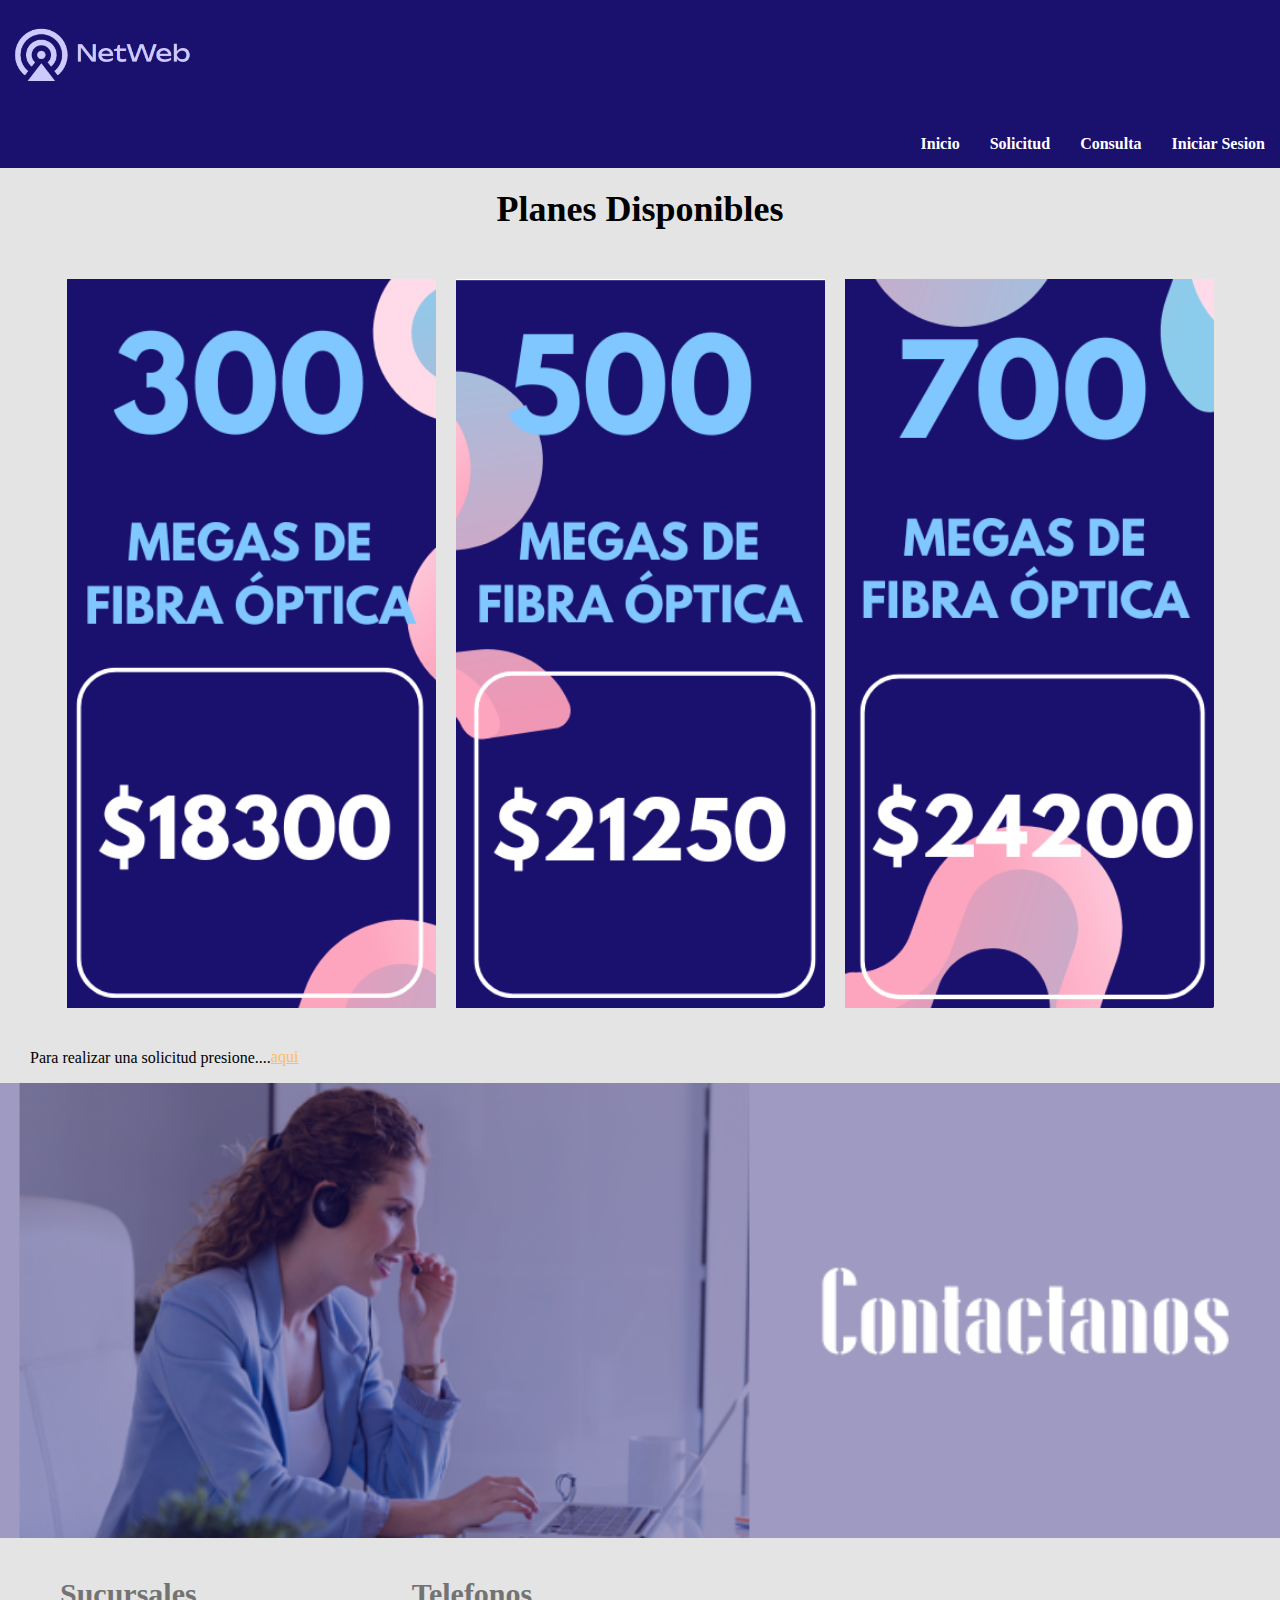
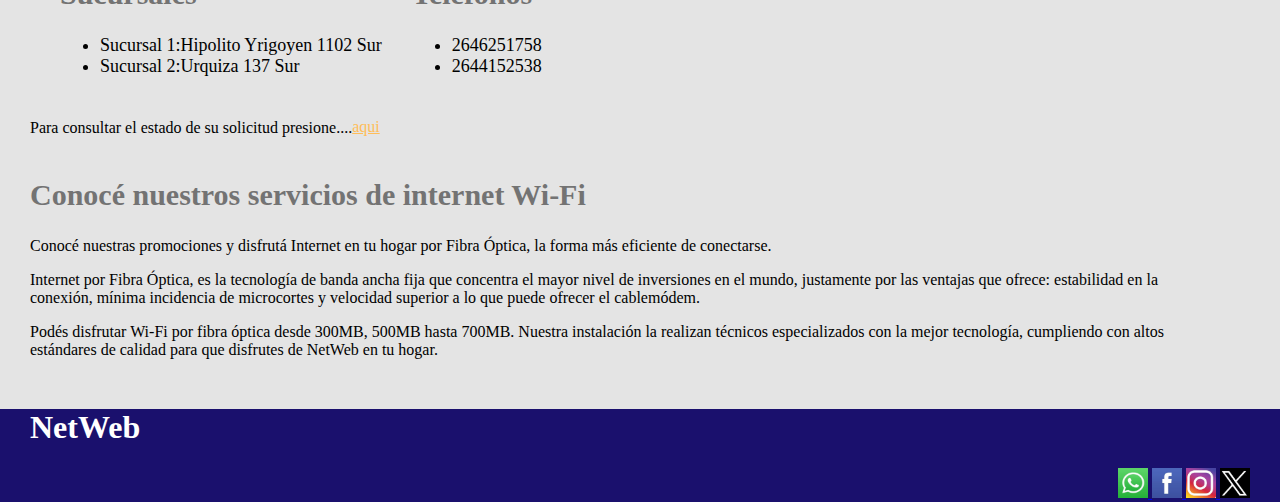
<file: index.html>
<!DOCTYPE html>
<html lang="es">

<head>
  <meta charset="utf-8">
  <meta name="viewport" content="width=device-width">
  <title>Netweb</title>
  <link href="css/stylecab.css" rel="stylesheet" type="text/css" />
  <link href="css/style1.css" rel="stylesheet" type="text/css" />
</head>

<body>
  <div class="cabecera">
    <img src="img/logo1.png" attr="Netweb" wider="400" height="100">
  </div>
  <header>
  <div class="menu">
  <nav>
    <ul>
     <li><a href="index.html">Inicio</a></li>
      <li><a href="solicitud.html">Solicitud</a></li>
     <li><a href="consulta.html">Consulta</a></li>
     <li><a href="sesion.html">Iniciar Sesion</a></li>
    </ul>
  </nav>
  </div>
  </header>
  
	<div class="servicios">
		<h1>Planes Disponibles</h1> 
			<div class="serviciosimg">
				<img class="imge" src="img/300mb.png">
				<img class="imge" src="img/500mb.png">
				<img class="imge" src="img/700mb.png">
			</div>
		
		<div class="linkc">
		<p>Para realizar una solicitud presione....</p>
		<a href="solicitud.html">aqui</a>
		<!--button class="btns" onclick="location.href='solicitud.html'">Solicitar Servicio</button-->
		</div>	
		
	</div>
	<div class="contacto">
		<div class="contimg">
			<img src="img/cont.png" alt="contactos" width="100%">
		</div>
		<div class="contactodato">
			<div class="sucursales">
			<h2>Sucursales</h2>
			<ul>
				<li>Sucursal 1:Hipolito Yrigoyen 1102 Sur</li>
				<li>Sucursal 2:Urquiza 137 Sur</li>		
			</ul>
			</div>
			<div class="telefonos">
			<h2>Telefonos</h2>
			<ul>
				<li>2646251758</li>
				<li>2644152538</li>
			</ul>
			</div>
		</div>
		<div class="linkc">
		<p>Para consultar el estado de su solicitud presione....</p>
		<a href="consulta.html">aqui</a>
		<!--button class="btns" onclick="location.href='consulta.html'">Consulta DNI</button-->
		</div>
	</div>
	<div class="info">
		<h2>Conocé nuestros servicios de internet Wi-Fi</h2>
		<p>Conocé nuestras promociones y disfrutá Internet en tu hogar por Fibra Óptica, la forma más eficiente de conectarse.</p>
		<p>Internet por Fibra Óptica, es la tecnología de banda ancha fija que concentra el mayor nivel de inversiones en el mundo, 
		justamente por las ventajas que ofrece: estabilidad en la conexión, mínima incidencia de microcortes y 
		velocidad superior a lo que puede ofrecer el cablemódem.</p>
		<p>Podés disfrutar Wi-Fi por fibra óptica desde 300MB, 500MB hasta 700MB.
		Nuestra instalación la realizan técnicos especializados con la mejor tecnología, 
		cumpliendo con altos estándares de calidad para que disfrutes de NetWeb en tu hogar.</p>
	</div>
 
	<div class="pie">
		<h1>NetWeb</h1>
		<div class="iconos">
			<a href="https://web.whatsapp.com/">
			<img class="imgic" src="img/icwp.png" alt="icono de whatsapp" >
			</a>
			<a href="https://www.facebook.com/">
			<img class="imgic" src="img/icfb.png" alt="icono de facebook">
			</a>
			<a href="https://www.instagram.com/">
			<img class="imgic" src="img/icig.png" alt="icono de instagram">
			</a>			
			<a href="https://x.com/X">
			<img class="imgic" src="img/ictw.png" alt="icono de x"></a>
		</div>	
	</div>
</body>

</html>
</file>
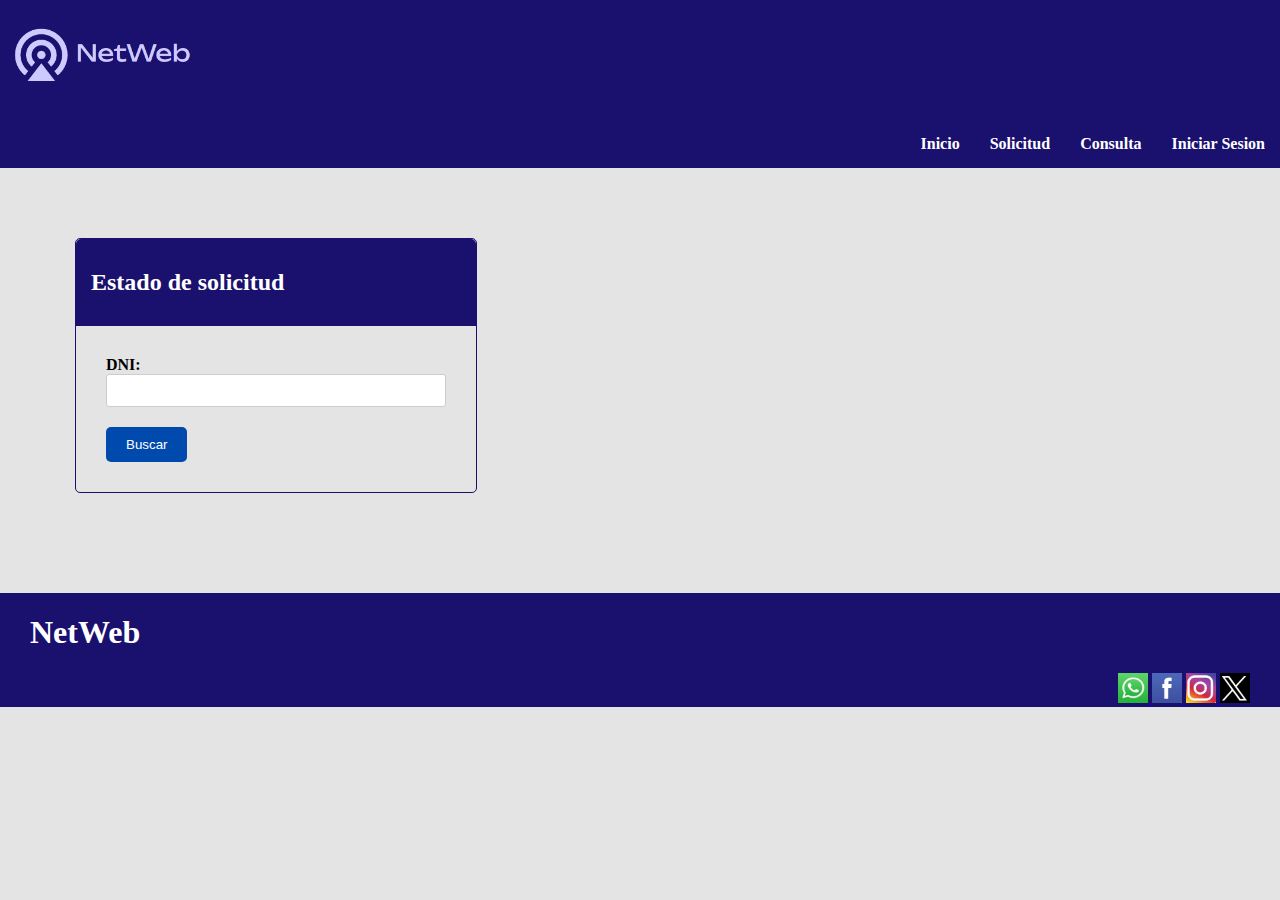
<file: consulta.html>
<!DOCTYPE html>
<html lang="es">

<head>
  <meta charset="utf-8">
  <meta name="viewport" content="width=device-width">
  <title>Netweb</title>
  <link href="css/stylecab.css" rel="stylesheet" type="text/css" />
  <link href="css/styleconsulta.css" rel="stylesheet" type="text/css" />
   <link href="css/stylefor.css" rel="stylesheet" type="text/css" />
   <script src="js/verificacion.js"></script>
</head>
<body>
	<div class="cabecera">
    <img src="img/logo1.png" attr="Netweb" wider="400" height="100">
	</div>
		<header>
		<div class="menu">
			<nav>
				<ul>
				<li><a href="index.html">Inicio</a></li>
				<li><a href="solicitud.html">Solicitud</a></li>
				<li><a href="consulta.html">Consulta</a></li>
				<li><a href="sesion.html">Iniciar Sesion</a></li>
				</ul>
			</nav>
		</div>
		</header>
		<div class="cuerpobus">
			<div class="form">
			<div class="inicio">
				<div class="formulario">
					<div class="encabezado">
						<h2>Estado de solicitud</h2>
					</div>
					<div class="cuerpo">
					<form method="post">
						<div class="campos">
						<label for="dni">DNI:</label>
						<input type="text" id="dni" name="dni" onChange="verdni()" required>
						</div>
						<button id="buscar" type="button" onclick="busqueda()">Buscar</button>
						<script src="js/consulta.js"></script>
					</form>
					</div>
				</div>
			</div>
			</div>
			
			
			<div class="respcuer" id="pos">
			</div>
		
		</div>
		<div class="pie">
		 <h1>NetWeb</h1>
		<div class="iconos">
			<a href="https://web.whatsapp.com/">
			<img class="imgic" src="img/icwp.png" alt="icono de whatsapp" >
			</a>
			<a href="https://www.facebook.com/">
			<img class="imgic" src="img/icfb.png" alt="icono de facebook">
			</a>
			<a href="https://www.instagram.com/">
			<img class="imgic" src="img/icig.png" alt="icono de instagram">
			</a>			
			<a href="https://x.com/X">
			<img class="imgic" src="img/ictw.png" alt="icono de x"></a>
		</div>	
			
			
			
			
	</div>
</body>
</file>
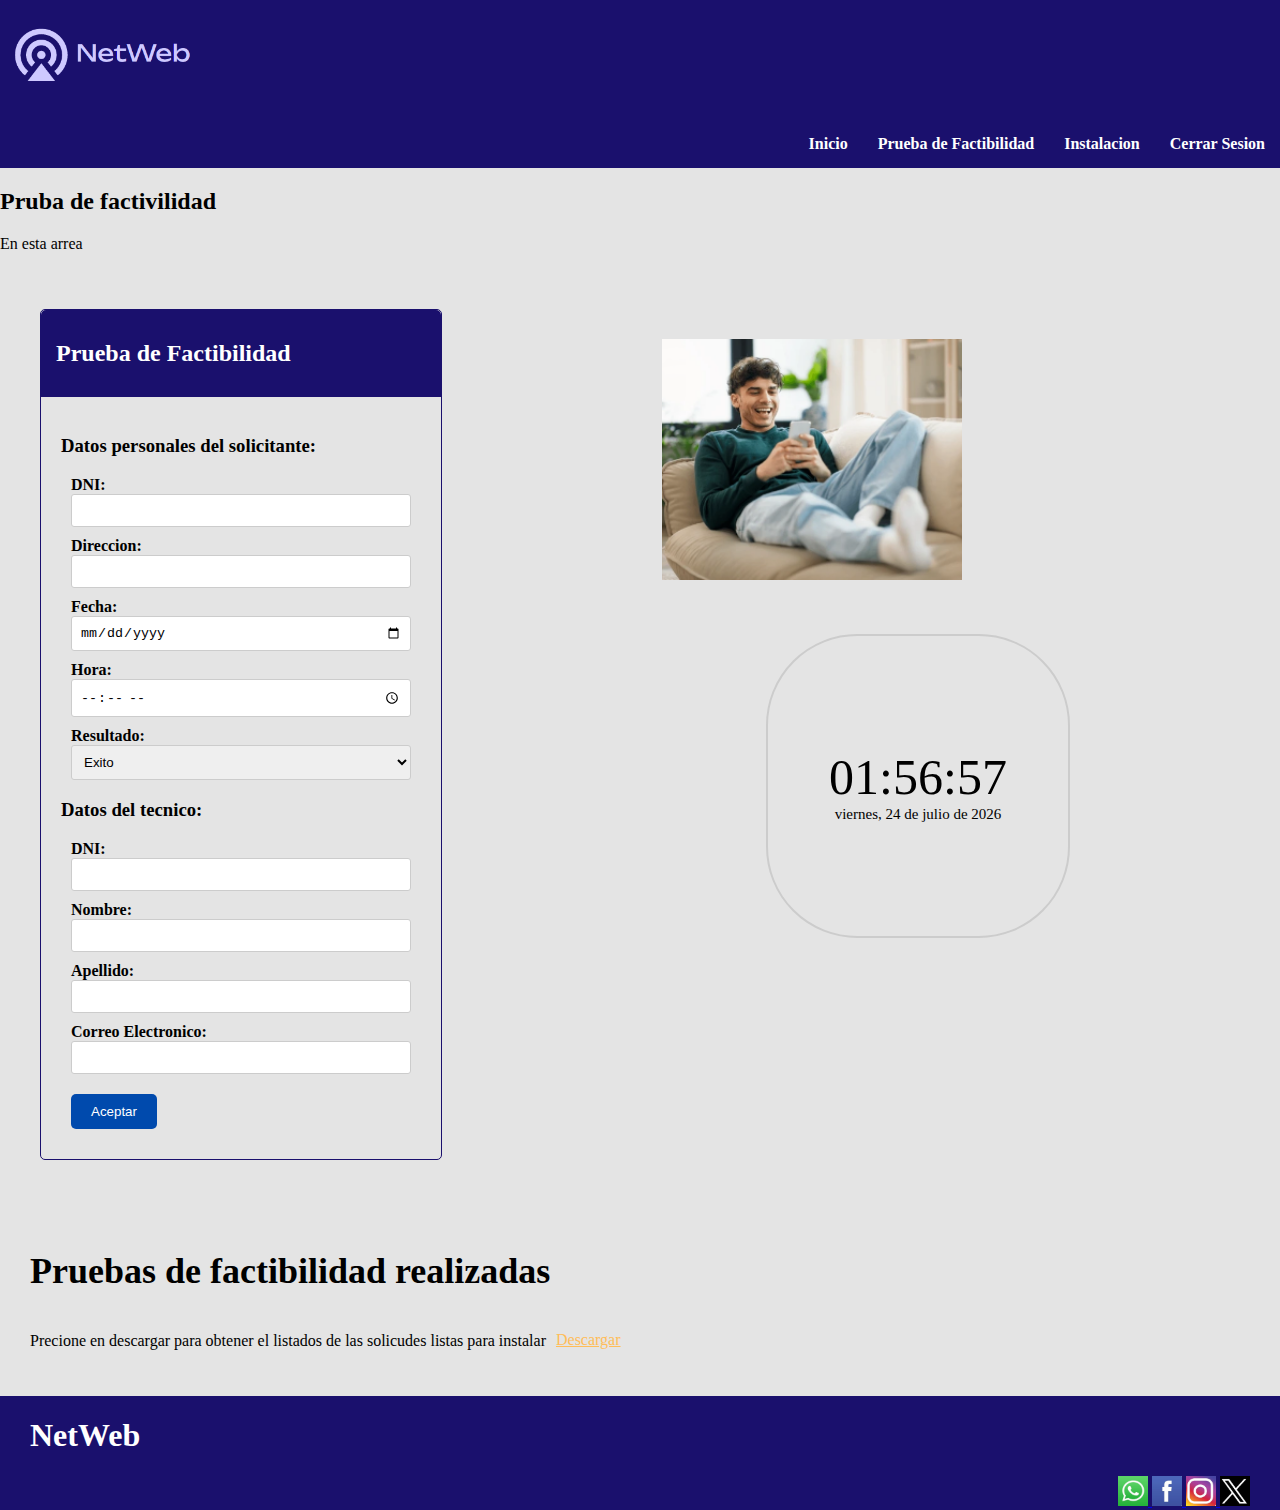
<file: factibilidad.html>
<!DOCTYPE html>
<html lang="es">

<head>
  <meta charset="utf-8">
  <meta name="viewport" content="width=device-width">
  <title>Netweb</title>
  <link href="css/stylecab.css" rel="stylesheet" type="text/css" />
  <link href="css/style2.css" rel="stylesheet" type="text/css" />
   <link href="css/stylefor.css" rel="stylesheet" type="text/css" />
   <script src="js/verificacion.js"></script>
</head>
<body>
	<div class="cabecera">
    <img src="img/logo1.png" attr="Netweb" wider="400" height="100">
	</div>
		<header>
		<div class="menu">
			<nav>
				<ul>
				<li><a href="inicio.html">Inicio</a></li>
				<li><a href="factibilidad.html">Prueba de Factibilidad</a></li>
				<li><a href="instalacion.html">Instalacion</a></li>
				<li><a href="sesion.html">Cerrar Sesion</a></li>
				</ul>
			</nav>
		</div>
		</header>
		<div class="intro">
			<h2>Pruba de factivilidad</h2>
			<p>En esta arrea
			</p>
		</div>
		<div class="bodycuer">
		<div class="bodyformulario">
		
			<div class="incio">
				<div class="formulario">
					<div class="encabezado">
						<h2>Prueba de Factibilidad </h2>
					</div>
				<div class="cuerpo">
					<form method="post">
					
					<div class="tit">
						<h3>Datos personales del solicitante:</h2>
					</div>
					<div class="campos">
						<label for="dni">DNI: </label>
						<input type="text" id="dni" name="dni" onChange="verdni()" required>
					</div>
					<div class="campos">
						<label for="direction">Direccion: </label>
						<input type="text" id="direccion" name="direccion" onChange="verdir()" required>
					</div>
					<div class="campos">
						<label for="fecha">Fecha: </label>
						<input type="date" id="fecha">
					</div>
					<div class="campos">
						<label for="hra">Hora: </label>
						<input type="time" id="hra">
					</div>
					<div class="campos">
						<label for="resultado">Resultado: </label>
							<select id="resul" required>
								<option value="exito">Exito</option>
								<option value="fallo">Fallo</option>
							</select>
					</div>
					<div class="tit">
						<h3>Datos del tecnico:</h2>
					</div>
					<div class="campos">
						<label for="dni">DNI: </label>
						<input type="text" id="dni" name="dni" onChange="verdni()" required>
					</div>
					<div class="campos">
						<label for="nombre">Nombre: </label>
						<input type="text" id="nombre" name="nombre" onChange="vernom()"required>
					</div>
					<div class="campos">
						<label for="apellido">Apellido: </label>
						<input type="text" id="apellido" name="apellido" onChange="verape()" required>
					</div>
					<div class="campos">
						<label for="mail">Correo Electronico: </label>
						<input type="email" id="mail" name="mail" onChange="vermail()" required>
					</div>
					<input id="carga" type="submit" value="Aceptar">
					</form>
				</div>
				</div>
			</div>
		</div>
			<div class="izq">
				<div class="image">
					<img src="img/img1.png" class="imgbody">
				</div>
				<div class="reloj">
					<link rel="stylesheet" href="css\estiloreloj.css">
					<script src="js\scriptreloj.js" defer></script>
						<div id="times"></div>
						<div id="fechas"></div>
				</div>
	</div>
	</div>
	<div class="descarga">
	<h1>Pruebas de factibilidad realizadas</h1>
		<div class="link">
			<p>Precione en descargar para obtener el listados de las solicudes listas para instalar</p>
			<a href="dow/GE_Neira.pdf" download="GE_Neira">Descargar</a> 
		</div>
	</div>
		<div class="pie">
			<h1>NetWeb</h1>
			<div class="iconos">
				<a href="https://web.whatsapp.com/">
				<img class="imgic" src="img/icwp.png" alt="icono de whatsapp" >
				</a>
				<a href="https://www.facebook.com/">
				<img class="imgic" src="img/icfb.png" alt="icono de facebook">
				</a>
				<a href="https://www.instagram.com/">
				<img class="imgic" src="img/icig.png" alt="icono de instagram">
				</a>			
				<a href="https://x.com/X">
				<img class="imgic" src="img/ictw.png" alt="icono de x">
				</a>
			</div>	
		</div>
</body>
</html>
</file>
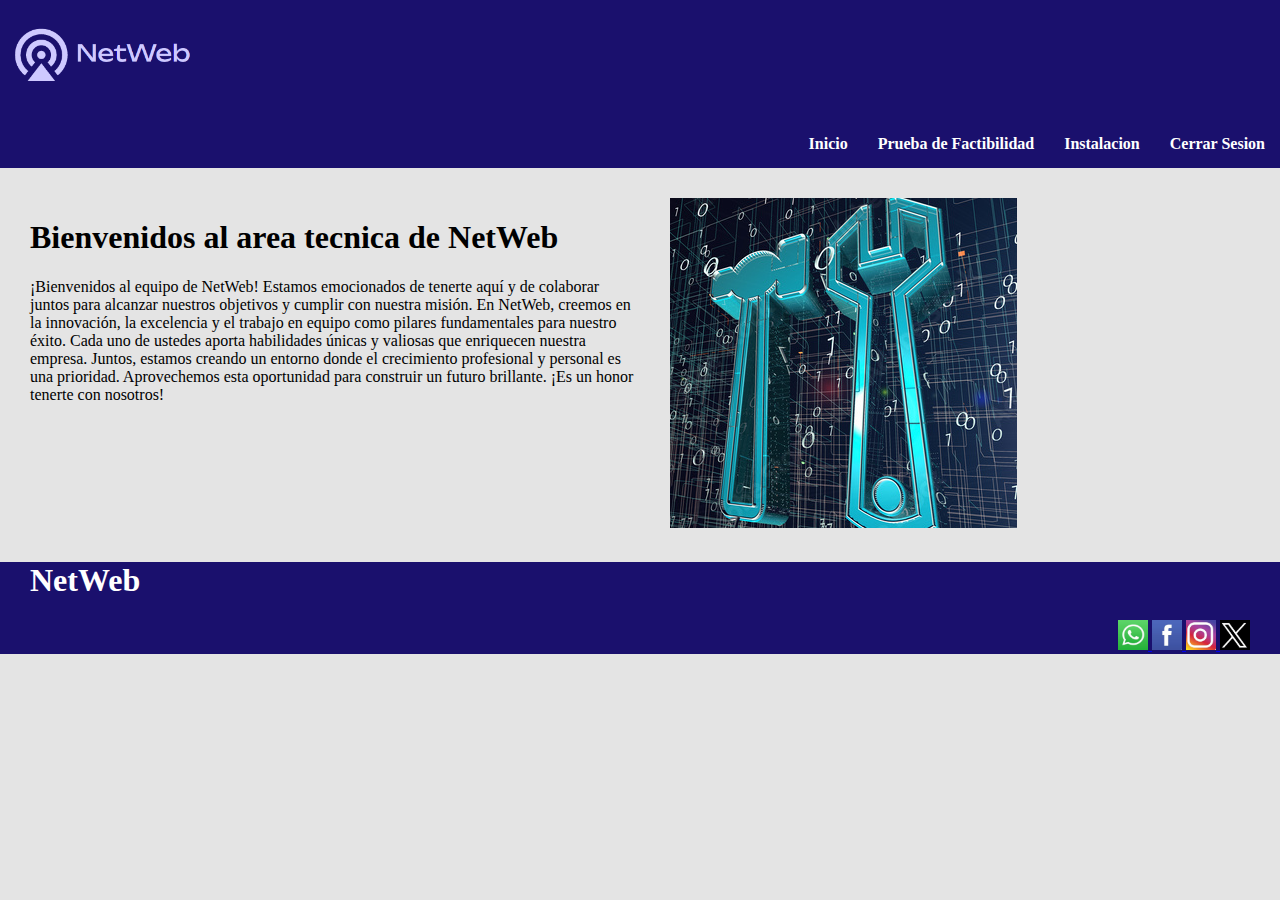
<file: inicio.html>
<!DOCTYPE html>
<html lang="es">

<head>
  <meta charset="utf-8">
  <meta name="viewport" content="width=device-width">
  <title>Netweb</title>
  <link href="css/stylecab.css" rel="stylesheet" type="text/css" />
  <link href="css/styleinicio.css" rel="stylesheet" type="text/css" />
   <link href="css/stylefor.css" rel="stylesheet" type="text/css" />
</head>
<body>
	<div class="cabecera">
    <img src="img/logo1.png" attr="Netweb" wider="400" height="100">
	</div>
		<header>
		<div class="menu">
			<nav>
				<ul>
				<li><a href="inicio.html">Inicio</a></li>
				<li><a href="factibilidad.html">Prueba de Factibilidad</a></li>
				<li><a href="instalacion.html">Instalacion</a></li>
				<li><a href="sesion.html">Cerrar Sesion</a></li>
				</ul>
			</nav>
		</div>
		</header>
		
		<div class="cuerpop1">
			<div class="intro">
			<h1>Bienvenidos al area tecnica de NetWeb</h1>
			<p>
			¡Bienvenidos al equipo de NetWeb! Estamos emocionados de tenerte aquí y de colaborar juntos para alcanzar nuestros objetivos y cumplir con nuestra misión.
			En NetWeb, creemos en la innovación, la excelencia y el trabajo en equipo como pilares fundamentales para nuestro éxito.
			Cada uno de ustedes aporta habilidades únicas y valiosas que enriquecen nuestra empresa. Juntos, estamos creando un entorno donde el crecimiento profesional y personal es una prioridad.
			Aprovechemos esta oportunidad para construir un futuro brillante. ¡Es un honor tenerte con nosotros!
			</p>
			</div>
			<div class="img">
			<img src="img/cab.png" class="ar">
			</div>
		</div>
		<div class="pie">
		 <h1>NetWeb</h1>
		<div class="iconos">
			<a href="https://web.whatsapp.com/">
			<img class="imgic" src="img/icwp.png" alt="icono de whatsapp" >
			</a>
			<a href="https://www.facebook.com/">
			<img class="imgic" src="img/icfb.png" alt="icono de facebook">
			</a>
			<a href="https://www.instagram.com/">
			<img class="imgic" src="img/icig.png" alt="icono de instagram">
			</a>			
			<a href="https://x.com/X">
			<img class="imgic" src="img/ictw.png" alt="icono de x"></a>
		</div>	
			
			
			
			
	</div>
</body>
</file>
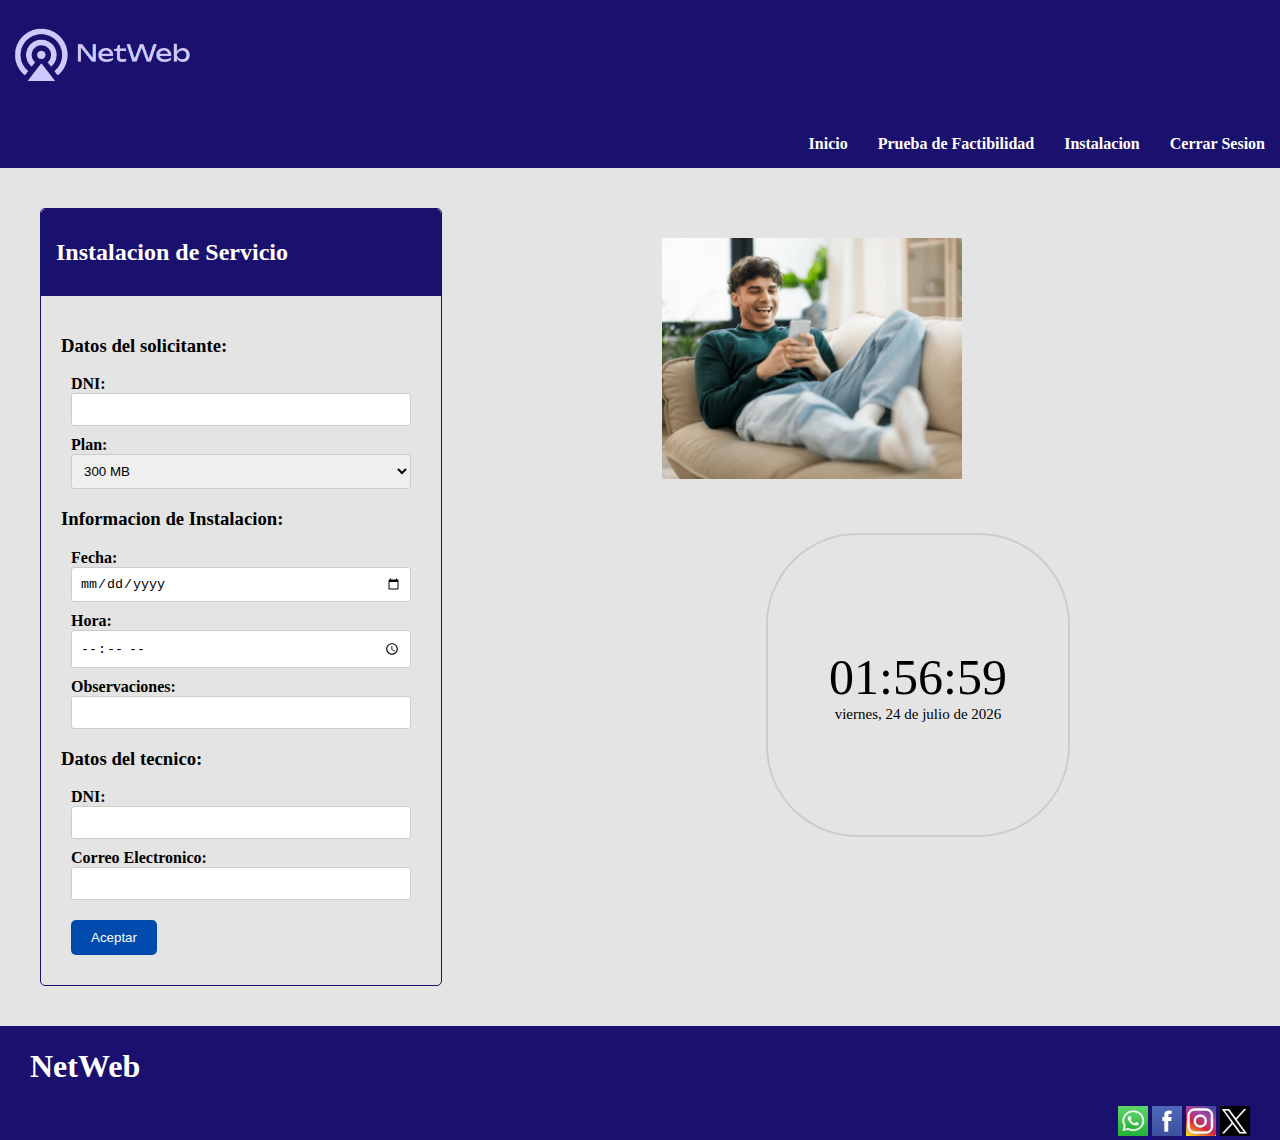
<file: instalacion.html>
<!DOCTYPE html>
<html lang="es">

<head>
  <meta charset="utf-8">
  <meta name="viewport" content="width=device-width">
  <title>Netweb</title>
  <link href="css/stylecab.css" rel="stylesheet" type="text/css" />
  <link href="css/style2.css" rel="stylesheet" type="text/css" />
  <link href="css/stylefor.css" rel="stylesheet" type="text/css" />
  <script src="js/verificacion.js"></script>
</head>
<body>
	<div class="cabecera">
    <img src="img/logo1.png" attr="Netweb" wider="400" height="100">
	</div>
		<header>
		<div class="menu">
			<nav>
				<ul>
				<li><a href="inicio.html">Inicio</a></li>
				<li><a href="factibilidad.html">Prueba de Factibilidad</a></li>
				<li><a href="instalacion.html">Instalacion</a></li>
				<li><a href="sesion.html">Cerrar Sesion</a></li>
				</ul>
			</nav>
		</div>
		</header>
		<div class="bodycuer">
		<div class="bodyformulario">
			<div class="incio">
				<div class="formulario">
					<div class="encabezado">
						<h2>Instalacion de Servicio </h2>
					</div>
				<div class="cuerpo">
					<form method="post">
					
					<div class="tit">
						<h3>Datos del solicitante:</h2>
					</div>
					<div class="campos">
						<label for="dni">DNI: </label>
						<input type="text" id="dni" name="dni" onChange="verdni()" required>
					</div>
					<div class="campos">
						<label for="plan">Plan: </label>
						<select id="plan" required>
							<option value="p300">300 MB</option>
							<option value="p500">500 MB</option>
							<option value="p700">700 MB</option>
						</select>
					</div>
					<div class="tit">
						<h3>Informacion de Instalacion:</h2>
					</div>
					<div class="campos">
						<label for="fecha">Fecha: </label>
						<input type="date" id="fecha">
					</div>
					<div class="campos">
						<label for="hra">Hora: </label>
						<input type="time" id="hra">
					</div>
					<div class="campos">
						<label for="obs">Observaciones: </label>
						<input type="text" id="obs" name="obs" onChange="verobs()" required>
					</div>
					
					<div class="tit">
						<h3>Datos del tecnico:</h2>
					</div>
					<div class="campos">
						<label for="dni">DNI: </label>
						<input type="text" id="dni" name="dni" onChange="verdni()" required>
					</div>
					<div class="campos">
						<label for="mail">Correo Electronico: </label>
						<input type="email" id="mail" name="mail" required>
					</div>
					<input id="carga" type="submit" value="Aceptar">
					</form>
					
				</div>
				</div>
			</div>
		</div>
		<div class="izq">
			<div class="image">
				<img src="img/img1.png" class="imgbody">
			</div>
			<div class="reloj">
				<link rel="stylesheet" href="css\estiloreloj.css">
				<script src="js\scriptreloj.js" defer></script>
					<div id="times"></div>
					<div id="fechas"></div>
			</div>
		</div>
		</div>
		<div class="pie">
			<h1>NetWeb</h1>
			<div class="iconos">
				<a href="https://web.whatsapp.com/">
				<img class="imgic" src="img/icwp.png" alt="icono de whatsapp" >
				</a>
				<a href="https://www.facebook.com/">
				<img class="imgic" src="img/icfb.png" alt="icono de facebook">
				</a>
				<a href="https://www.instagram.com/">
				<img class="imgic" src="img/icig.png" alt="icono de instagram">
				</a>			
				<a href="https://x.com/X">
				<img class="imgic" src="img/ictw.png" alt="icono de x">
				</a>
			</div>	
		</div>
		
</body>
</html>
</file>
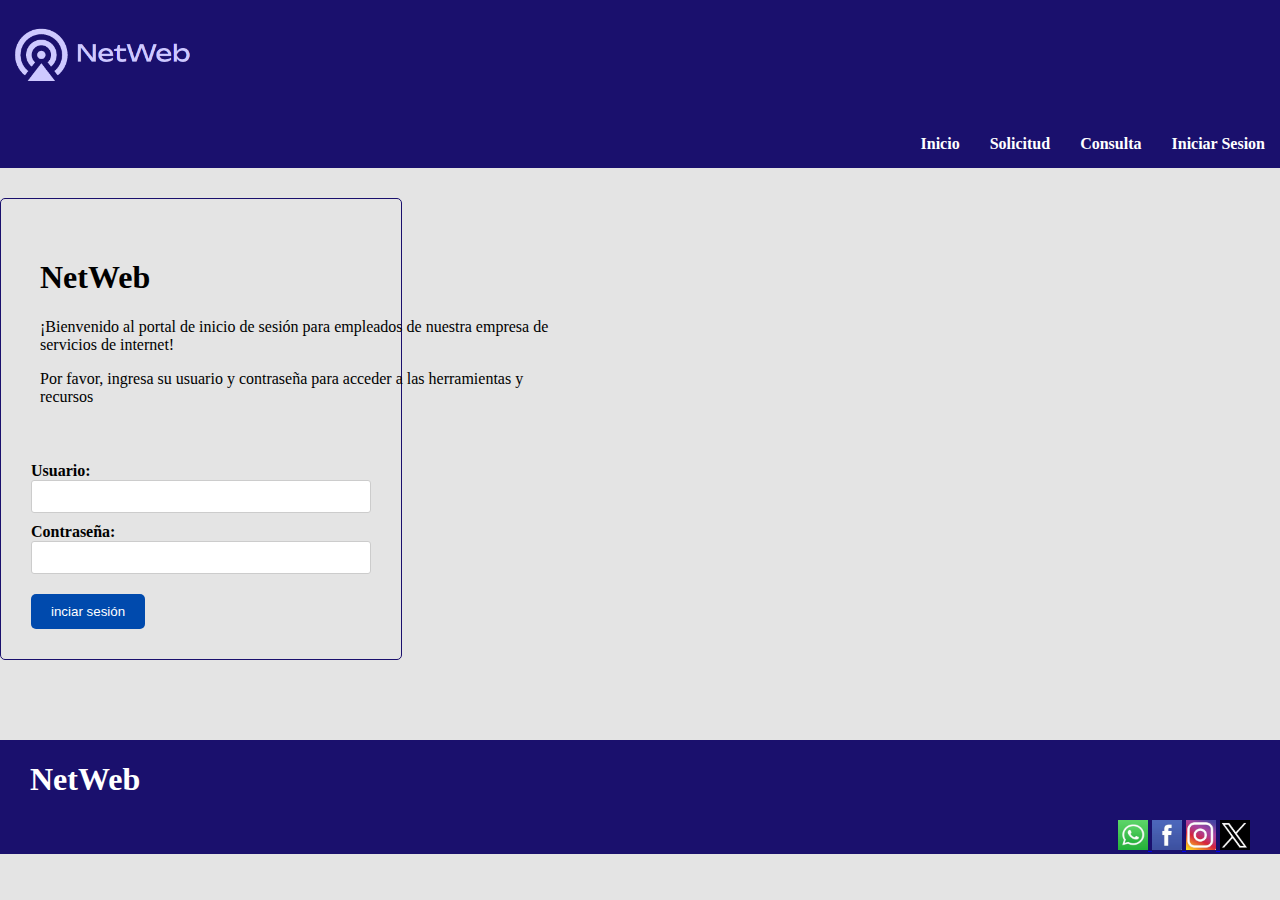
<file: secion.html>
<!DOCTYPE html>
<html lang="es">

<head>
  <meta charset="utf-8">
  <meta name="viewport" content="width=device-width">
  <title>Netweb</title>
	<link href="css/stylecab.css" rel="stylesheet" type="text/css" />
	<link href="css/styleIS.css" rel="stylesheet" type="text/css">
	<link href="css/stylefor.css" rel="stylesheet" type="text/css" />
</head>
<body>
	<div class="cabecera">
    <img src="img/logo1.png" attr="Netweb" wider="400" height="100">
	</div>
		<header>
		<div class="menu">
			<nav>
				<ul>
				<li><a href="index.html">Inicio</a></li>
				<li><a href="solicitud.html">Solicitud</a></li>
				<li><a href="consulta.html">Consulta</a></li>
				<li><a href="sesion.html">Iniciar Sesion</a></li>
				</ul>
			</nav>
		</div>
		</header>
	<div class="completo">
	<div  class="tit">
	<h1>NetWeb</h1>
	<p>¡Bienvenido al portal de inicio de sesión para empleados de nuestra empresa de servicios de internet!</p> 
	<p>Por favor, ingresa su usuario y contraseña para acceder a las herramientas y recursos</p>
	</div>
	<div class="incio">
	<div class="formulario">
		 <div class="cuerpo">
		 <form method="post">
		 <div class="campos">
		 <label for="user">Usuario: </label>
		 <input type="text" id="user" name="user" required>
		 </div>
		 <div class="campos">
		 <label for="cont">Contraseña: </label>
		 <input type="password" id="cont" name="cont" required>
		 </div>
		 <button id="singIn" type="button" onclick="loging()">inciar sesión</button>
		 <script src="js/scriptIS.js"></script>
		 
		 
		</form>
	</div>
	</div>
	</div>
		<script src="js/scriptIS.js"></script>
	</div>
	<div class="pie">
		 <h1>NetWeb</h1>
		<div class="iconos">
			<a href="https://web.whatsapp.com/">
			<img class="imgic" src="img/icwp.png" alt="icono de whatsapp" >
			</a>
			<a href="https://www.facebook.com/">
			<img class="imgic" src="img/icfb.png" alt="icono de facebook">
			</a>
			<a href="https://www.instagram.com/">
			<img class="imgic" src="img/icig.png" alt="icono de instagram">
			</a>			
			<a href="https://x.com/X">
			<img class="imgic" src="img/ictw.png" alt="icono de x">
			</a>
		</div>	
	</div>
</body>
</html>
</file>
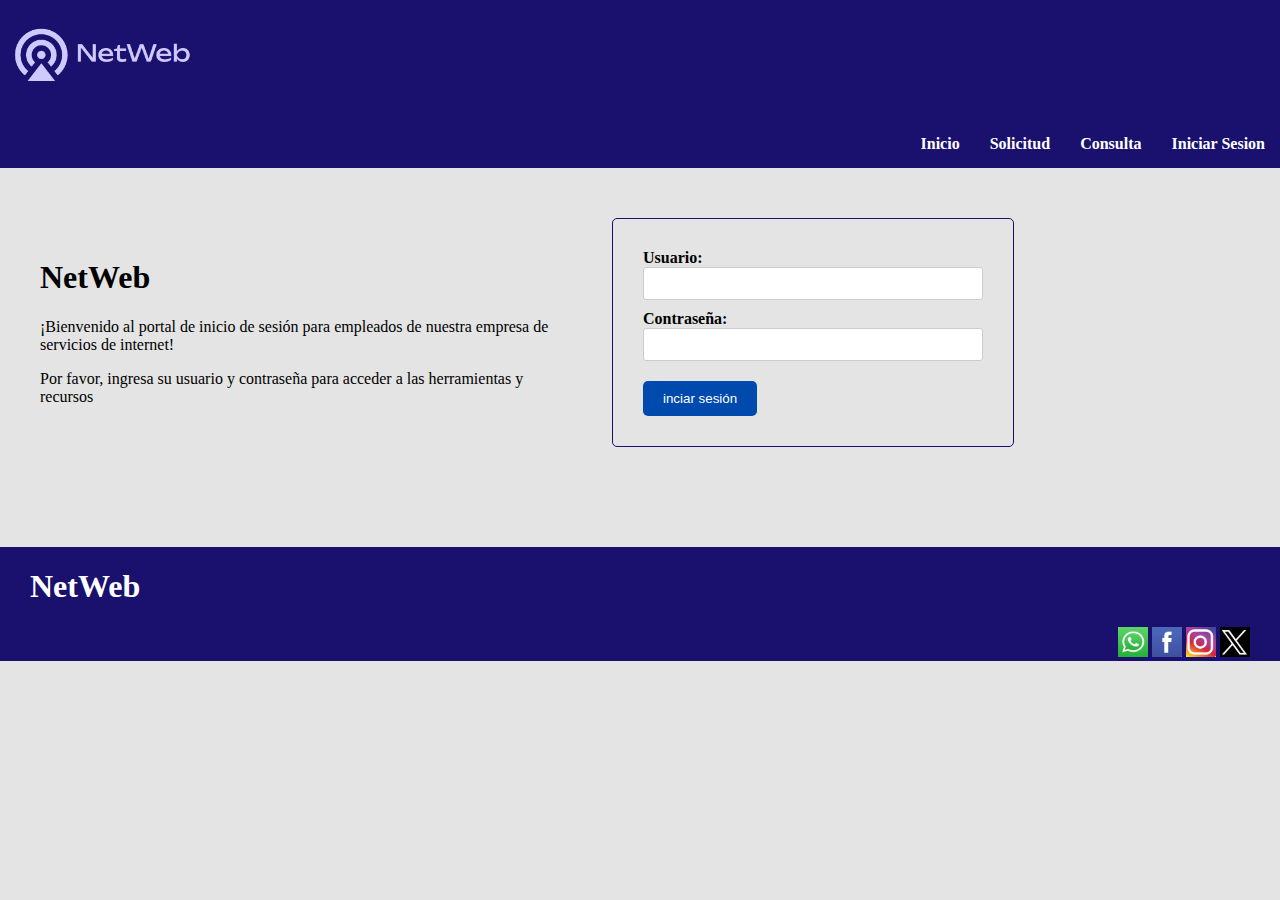
<file: sesion.html>
<!DOCTYPE html>
<html lang="es">

<head>
  <meta charset="utf-8">
  <meta name="viewport" content="width=device-width">
  <title>Netweb</title>
	<link href="css/stylecab.css" rel="stylesheet" type="text/css" />
	<link href="css/styleIS.css" rel="stylesheet" type="text/css">
	<link href="css/stylefor.css" rel="stylesheet" type="text/css" />
	<script src="js/verificacion.js"></script>
</head>
<body>
	<div class="cabecera">
    <img src="img/logo1.png" attr="Netweb" wider="400" height="100">
	</div>
		<header>
		<div class="menu">
			<nav>
				<ul>
				<li><a href="index.html">Inicio</a></li>
				<li><a href="solicitud.html">Solicitud</a></li>
				<li><a href="consulta.html">Consulta</a></li>
				<li><a href="sesion.html">Iniciar Sesion</a></li>
				</ul>
			</nav>
		</div>
		</header>
	<div class="completo">
	<div  class="tit">
	<h1>NetWeb</h1>
	<p>¡Bienvenido al portal de inicio de sesión para empleados de nuestra empresa de servicios de internet!</p> 
	<p>Por favor, ingresa su usuario y contraseña para acceder a las herramientas y recursos</p>
	</div>
	<div class="form">
	<div class="incio">
	<div class="formulario">
		 <div class="cuerpo">
		 <form method="post">
		 <div class="campos">
		 <label for="user">Usuario: </label>
		 <input type="text" id="user" name="user" onChange="veruse()" required>
		 </div>
		 <div class="campos">
		 <label for="cont">Contraseña: </label>
		 <input type="password" id="cont" name="cont" onChange="vercont()" required>
		 </div>
		 <button id="singIn" type="button" onclick="loging()">inciar sesión</button>
		 <script src="js/scriptIS.js"></script>
		 
		 
		</form>
	</div>
	</div>
	</div>
	</div>
		<script src="js/scriptIS.js"></script>
	</div>
	<footer>
	<div class="pie">
		 <h1>NetWeb</h1>
		<div class="iconos">
			<a href="https://web.whatsapp.com/">
			<img class="imgic" src="img/icwp.png" alt="icono de whatsapp" >
			</a>
			<a href="https://www.facebook.com/">
			<img class="imgic" src="img/icfb.png" alt="icono de facebook">
			</a>
			<a href="https://www.instagram.com/">
			<img class="imgic" src="img/icig.png" alt="icono de instagram">
			</a>			
			<a href="https://x.com/X">
			<img class="imgic" src="img/ictw.png" alt="icono de x">
			</a>
		</div>	
	</div>
	</footer>
</body>
</html>
</file>
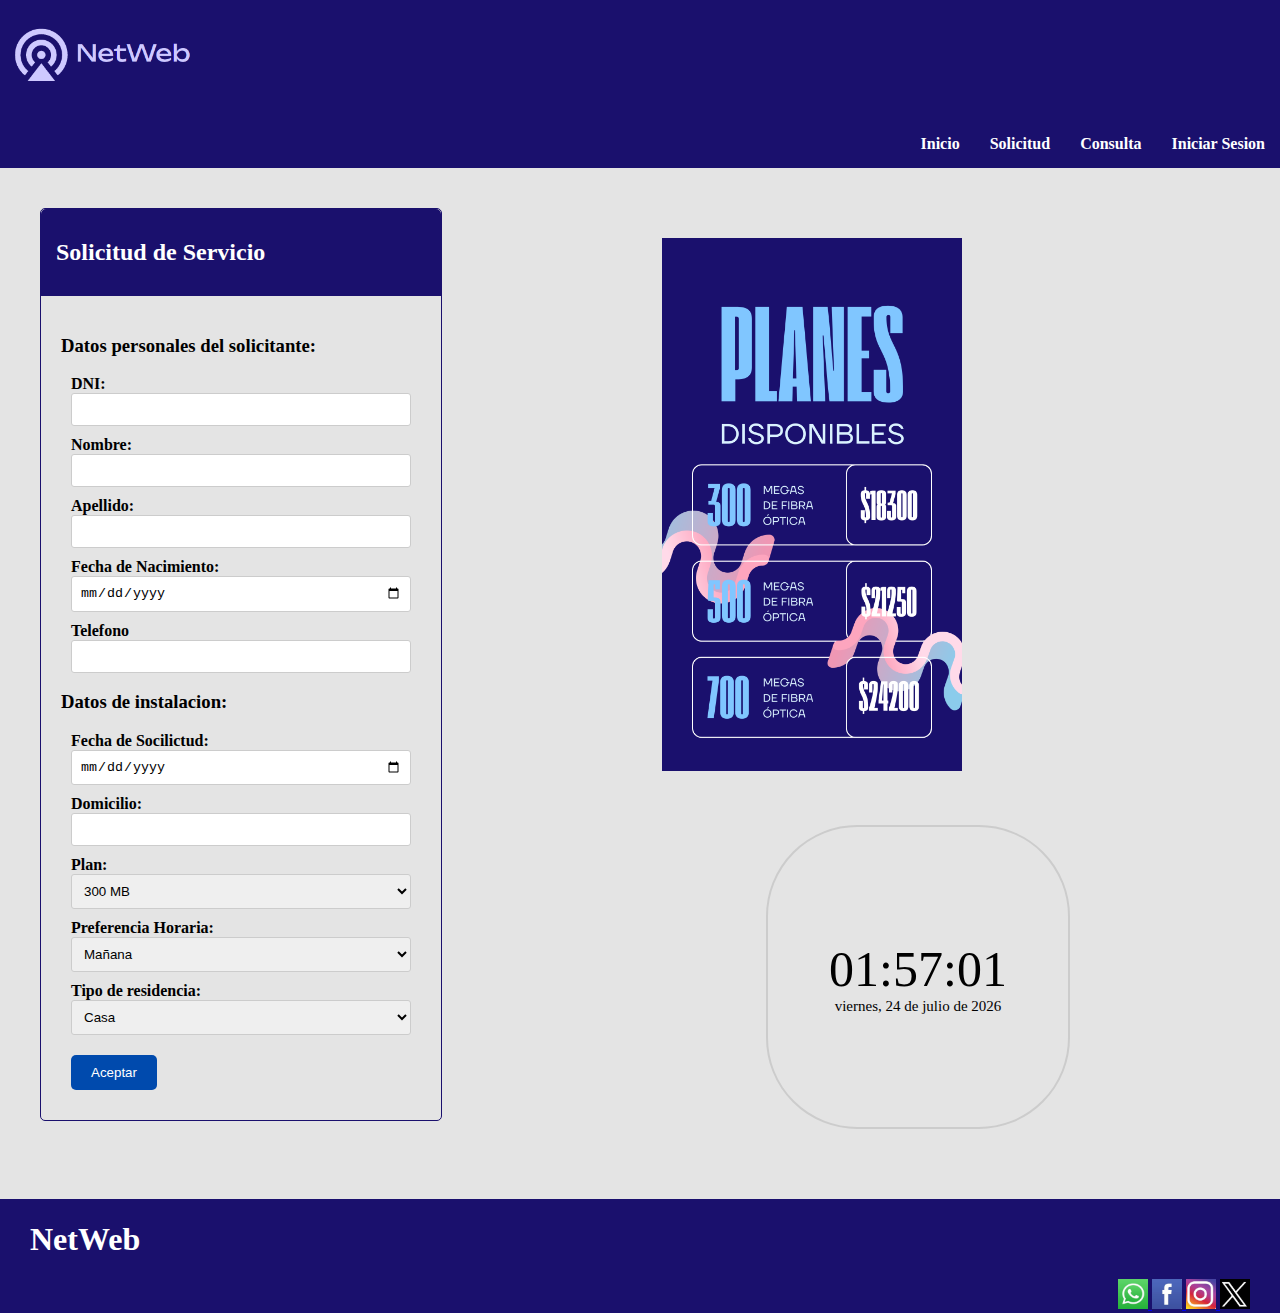
<file: solicitud.html>
<!DOCTYPE html>
<html lang="es">

<head>
  <meta charset="utf-8">
  <meta name="viewport" content="width=device-width">
  <title>Netweb</title>
  <link href="css/stylecab.css" rel="stylesheet" type="text/css" />
  <link href="css/style2.css" rel="stylesheet" type="text/css" />
  <link href="css/stylefor.css" rel="stylesheet" type="text/css" />
  <script src="js/agregarcampo.js"></script>
  <script src="js/verificacion.js"></script>
</head>
<body>
	<div class="cabecera">
    <img src="img/logo1.png" attr="Netweb" wider="400" height="100">
	</div>
		<header>
		<div class="menu">
			<nav>
				<ul>
				<li><a href="index.html">Inicio</a></li>
				<li><a href="solicitud.html">Solicitud</a></li>
				<li><a href="consulta.html">Consulta</a></li>
				<li><a href="sesion.html">Iniciar Sesion</a></li>
				</ul>
			</nav>
		</div>
		</header>
	<div class="bodycuer">
	<div class="bodyformulario">
	<div class="incio">
	<div class="formulario" >
		 <div class="encabezado">
		 <h2>Solicitud de Servicio </h2>
		 </div>
		 <div class="cuerpo">
		 <form method="post" id="form">
		 <div class="tit">
		 <h3>Datos personales del solicitante:</h2>
		 </div>
		 
		 <div class="campos">
		 <label for="dni">DNI: </label>
		 <input type="text" id="dni" name="dni" onChange="verdni()" required>
		 </div>
		 <div class="campos">
		 <label for="nombre">Nombre: </label>
		 <input type="text" id="nombre" name="nombre" onChange="vernom()" required>
		 </div>
		 <div class="campos">
		 <label for="apellido">Apellido: </label>
		 <input type="text" id="apellido" name="apellido" onChange="verape()" required>
		 </div>
		 <div class="campos">
		 <label for="fecha_nacimiento">Fecha de Nacimiento: </label>
		 <input type="date" id="fecha_nacimiento">
		 </div>
		 <div class="campos">
		 <label for="telefono">Telefono</label>
		 <input type="number" id="telefono" name="telefono" onChange="vertel()" required>
		 </div>
		 <div class="tit">
		 <h3>Datos de instalacion: </h3>
		 </div>
		 <div class="campos">
		 <label for="fecha_solicitud">Fecha de Socilictud:</label>
		 <input type="date" id="fecha_solicitud" >
		 </div>
		 <div class="campos">
		 <label for="direccion">Domicilio: </label>
		 <input type="text" id="direccion" name="direccion" onChange="verdir()" required>
		 </div>
		 <div class="campos">
		<label for="plan">Plan: </label>
		<select id="plan" required>
			<option value="p300">300 MB</option>
			<option value="p500">500 MB</option>
			<option value="p700">700 MB</option>
		</select>
		</div>
		<div class="campos">
		<label for="hra">Preferencia Horaria: </label>
		<select id="hra" required>
			<option value="mañana">Mañana</option>
			<option value="tarde">Tarde</option>
		</select>
		</div>
		 <div class="campos">
		 <label for="tip_residencia">Tipo de residencia: </label>
		 <select id="tip_residencia" onChange="otros()" required>
			<option value="casa" >Casa</option>
			<option value="dpto" >Departamento</option>
			<option value="comercio">Comercio</option>
			<option value="otro">otro</option>
		</select>
		</div>
		<div class="campos" id="pos">
		</div>
		
		<input id="carga" type="submit" value="Aceptar">
		
		</form>
	</div>
	</div>
	</div>
	</div>
	<div class="izq">
	<div class="image">
		<img src="img/planes.png" class="imgbody">
	</div>
	<div class="reloj">
		<link rel="stylesheet" href="css\estiloreloj.css">
		<script src="js\scriptreloj.js" defer></script>
		<div id="times"></div>
		<div id="fechas"></div>
	</div>
	</div>
	</div>
	<div class="pie">
		 <h1>NetWeb</h1>
		<div class="iconos">
			<a href="https://web.whatsapp.com/">
			<img class="imgic" src="img/icwp.png" alt="icono de whatsapp" >
			</a>
			<a href="https://www.facebook.com/">
			<img class="imgic" src="img/icfb.png" alt="icono de facebook">
			</a>
			<a href="https://www.instagram.com/">
			<img class="imgic" src="img/icig.png" alt="icono de instagram">
			</a>			
			<a href="https://x.com/X">
			<img class="imgic" src="img/ictw.png" alt="icono de x"></a>
		</div>	
	</div>
</body>
</html>
</file>
<file: css/stylecab.css>
body{
	margin: 0;
	background-color:#E4E4E4;
}
.cabecera {
  height: 100%;
  width: 100%;
  background-color:#1A106D ;
}
.menu{
  width: 100%;
  margin: 0 auto;
}
header{
  background-color: #1A106D;
  width: 100%;
  clear: both;
  display: table;
  content: '';
}
nav{
  float: right;
}
nav ul li{
  list-style: none;
	margin:15px;
  float: left;
  padding:0;
  position: relative;
}
nav ul li a{
  text-decoration: none;
  color: #ffffff;
  font-weight: bold;
}
nav ul li a::before{
  display: block;
  content: '';
  width: 0;
  background-color: #ffff;
  height: 5px;
  top: 0;
  position: absolute;
  transition: width 0.2s;
}
nav ul li a:hover::before{
width: 100%;
}

.pie{
	background-color:#1A106D;
	width:100%;
}
.iconos{
	text-align:right;
	margin-right:30px;
	background-color:#1A106D;
	
}
.imgic{
	width:30px;
	height:30px;
}
.pie h1{
	background-color:#1A106D;
	color: #ffffff;	
	margin-left:30px;
}
</file>
<file: css/style1.css>
body{
	margin:0;
	background-color:#E4E4E4;
}
.servicios{
	padding:0;
	margin: 0;
	background-color: #E4E4E4;
	
}
.servicios h1{
	margin-top:20px;
	text-align: center;
	font-size: 36px;
	color: #000000;
	font-style: League Spartan;
}
.serviciosimg{
	margin-top: 20px;
	background-color:#E4E4E4;
	display: flex;
	justify-content: center;
	padding: 25px;
}
.serviciosimg .imge{
	width: 30%;
	margin:  0 10px;
}
button{
	background-color:#004AAD;
	color: #ffffff;
	border:none;
	border-radius:10px;
	padding: 15px 30px;
	margin: 20px;
	cursor: pointer;
	font-size:20px;
}
.btns{
	text-align: center;
}
.linkc{
	text-align: left;
	margin-left: 30px;
	display:flex;
}
.linkc p{
	font-size:16px;
}
.linkc a{
	margin-top: 15px;
	font-size: 16px;
	color: #FFBD59;
}
.contactodato{
	display:flex;
	margin: 10px 30px;
}

 .contactodato h2{
	color: #737373;
	font-size: 30px;
	font-style: League Spartan;
	margin-left: 30px;
}	
 .contactodato li{
	font-size: 18px;
	margin-left: 30px;	
}
.info{
	margin-left:30px;
	margin-right:100px;
	margin-bottom:50px;
	
}
 .info h2{
	color: #737373;
	font-size: 30px;
	font-style: League Spartan;
	
}


.pie{
	background-color:#1A106D;
}
.iconos{
	text-align:right;
	margin-right:30px;
	background-color:#1A106D;
}
.imgic{
	width:30px;
	height:30px;
}
.pie h1{
	background-color:#1A106D;
	color: #ffffff;	
	margin-left:30px;
}
</file>
<file: css/styleconsulta.css>
body{
	margin:0;
	background-color:#E4E4E4;
}

.form{
	margin:20px;
	float:left;
	width:40%;
}

.respcuer{
	margin-top:100px;
	
	float:left;
	width:40%;
}

.pie{
	float:left;
	width:100%;
	margin-top:80px;;
	
}
@media screen and(max-width: 1000px){
	.form, .respcuer,.pie{
		width:100%;
	}
}
</file>
<file: css/stylefor.css>
.inicio{
	margin-top:50px;
	display:flex;
	justify-content:center;
}
.formulario{
	border: 1px solid #1A106D;
	border-radius:5px;
	width:400px;
}
.encabezado{
	background-color:#1A106D;
	color:#fff;
	padding: 10px 15px;
	border-top-left-radius:5px;
	border-top-right-radius:5px;
}
.cuerpo{
	padding:20px;
}
.campos{
	margin:10px;
}
label{
	font-weight:bold;
}
input[type="text"],
input[type="number"],
input[type="date"],
input[type="password"],
input[type="email"],
input[type="time"],
select{
	width:100%;
	padding:8px;
	border:1px solid #ccc;
	border-radius:3px;
	box-sizing:border-box;
}
input[type="submit"],
button{
	background-color:#004AAD;
	color:#fff;
	border:none;
	border-radius:5px;
	padding:10px 20px;
	cursor: pointer;
	margin:10px;
}	
button:hover{
	background-color#0056b3;
}
</file>
<file: css/style2.css>
body{
	margin:0;
	background-color:#E4E4E4;
}
.bodycuer{
	
	
}
.bodyformulario{
	margin:20px;
	padding:20px;
	float:left;
	width:40%;
}
.izq{
	margin-top:50px;
	margin-left:50px;
	padding:20px;
	float:left;
	width:40%;
}
.pie{
	float:left;
	width:100%
	
}
.descarga,
.link{
	float:left;
	width:100%
}

@media screen and(max-width: 1000px){
	.bodyformulario, .izq,.pie{
		width:100%;
	}
}
.izq .image{
	margin-bottom;50px;
}
.imgbody{
	width:300px;
}
.descarga{
	margin:30px;
	text-align:left;
}
.descarga h1{
	margin-top:20px;
	font-size: 36px;
	color: #000000;
	font-style: League Spartan;
}
.descarga p{
	font-size:16px;
	font-style: arial;
}
.descarga a{
	color: #FFBD59;
	margin-top:15px;
	margin-left:10px;
	
}
.link{
	display:flex;
}
</file>
<file: css/styleinicio.css>
.cuerpop1{
	margin:30px;
	display:flex;
}
.intro{
	width:50%;
	
	
}
.img{
	justify-content: center;
	margin-left:30px;
}
.img .ar{
	
	width:100%;
}
</file>
<file: css/styleIS.css>
body{
	margin:0;
	background-color:#E4E4E4;
}
.completo{
	margin-top:30px;
}


.tit{

	margin:20px;
	padding:20px;
	float:left;
	width:40%;
}
.form{
	margin:20px;
	float:left;
	width:40%;
}

.pie{
	float:left;
	width:100%;
	margin-top:80px;;
	
}


@media screen and(max-width: 1000px){
	.tit, .form,.pie{
		width:100%;
	}
}
</file>
